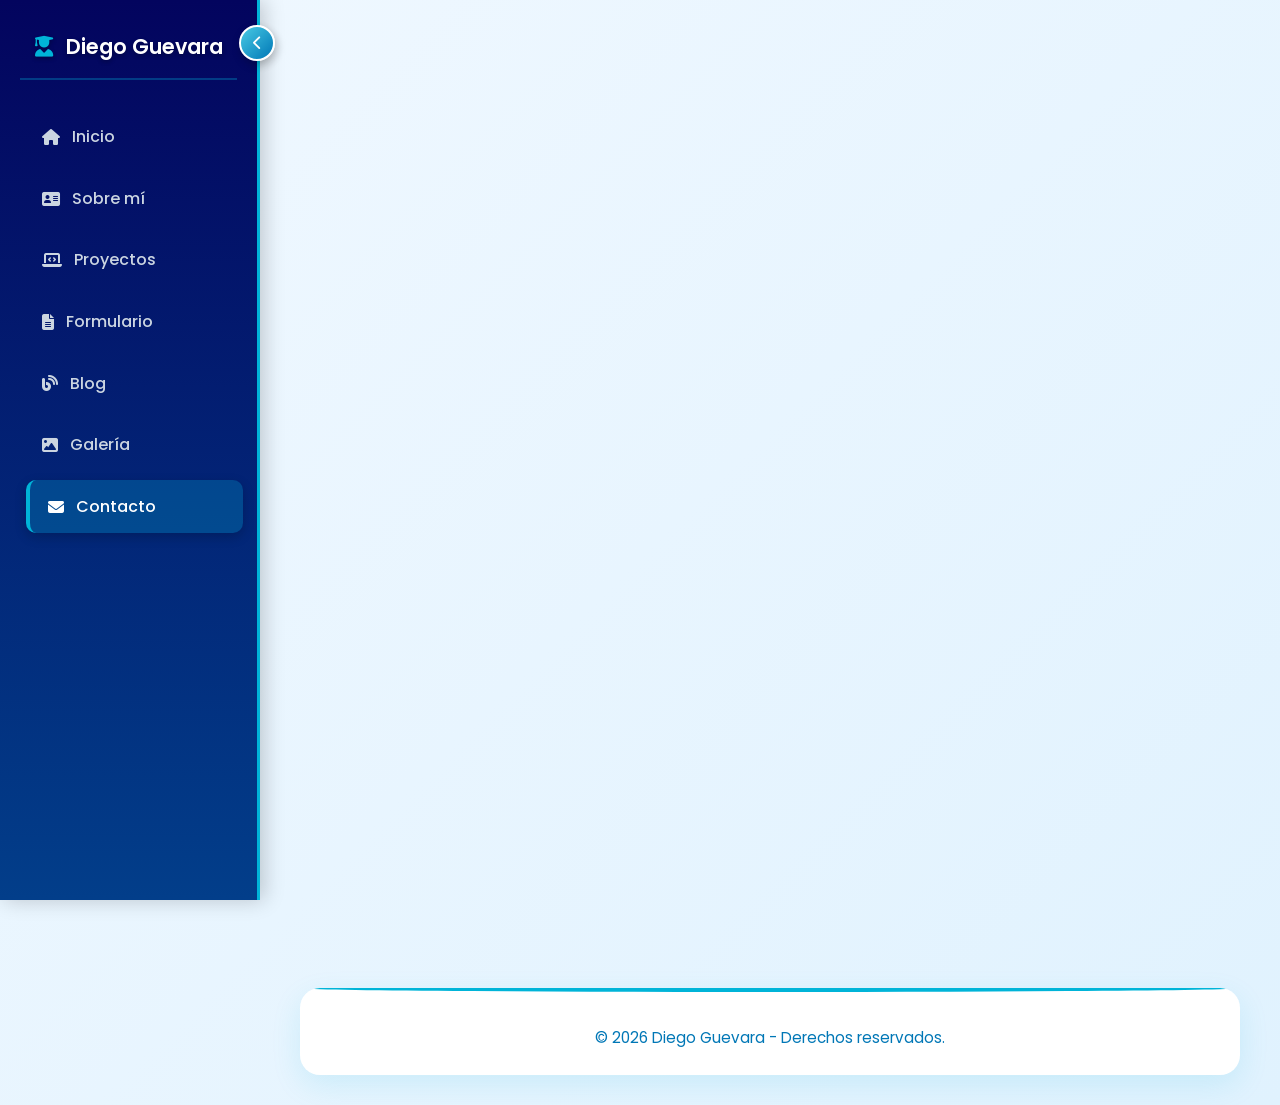
<file: Pagina_personal_portafolio/contacto.html>
<!DOCTYPE html>
<html lang="es">
<head>
    <meta charset="UTF-8">
    <meta name="viewport" content="width=device-width, initial-scale=1.0">
    <meta name="description" content="Página de contacto profesional de Anghelo Rico.">
    <title>Contacto | Diego Guevara</title>
    
    <link rel="icon" type="image/x-icon" href="img/logo.ico">
    <link rel="stylesheet" href="css/styles.css">
    
    <link rel="stylesheet" href="https://cdnjs.cloudflare.com/ajax/libs/font-awesome/6.4.0/css/all.min.css">
    <link rel="preconnect" href="https://fonts.googleapis.com">
    <link rel="preconnect" href="https://fonts.gstatic.com" crossorigin>
    <link href="https://fonts.googleapis.com/css2?family=Poppins:wght@300;400;500;600;700&display=swap" rel="stylesheet">
</head>
<body>
    <aside id="sidebar">
        <!-- BOTÓN PEGADO AL BORDE DEL MENÚ -->
        <button id="toggleSidebar" class="btn-toggle-sidebar" title="Ocultar/Mostrar menú">
            <i class="fa-solid fa-chevron-left" id="toggleIcon"></i>
        </button>

        <h2><i class="fa-solid fa-user-graduate"></i> Diego Guevara</h2>
        <nav>
            <a href="index.html"><i class="fa-solid fa-house"></i> Inicio</a>
            <a href="sobre.html"><i class="fa-solid fa-address-card"></i> Sobre mí</a>
            <a href="proyectos.html"><i class="fa-solid fa-laptop-code"></i> Proyectos</a>
            <a href="formulario.html"><i class="fa-solid fa-file-lines"></i> Formulario</a>
            <a href="blog.html"><i class="fa-solid fa-blog"></i> Blog</a>
            <a href="galeria.html"><i class="fa-solid fa-image"></i> Galería</a>
            <a href="contacto.html" class="active"><i class="fa-solid fa-envelope"></i> Contacto</a>
        </nav>
    </aside>

    <div class="content" id="mainContent">
        <header class="scroll-animate">
            <h1><i class="fa-solid fa-paper-plane"></i> Contacto</h1>
            <p>¿Tienes alguna duda o deseas colaborar en algún proyecto? Contactame</p>
        </header>

        <main class="scroll-animate">
            <p class="intro-text">
                ¿Tienes dudas o deseas colaborar en algún proyecto? Puedes escribirme mediante las siguientes vías:
            </p>

            <div class="contact-container">
                <div class="contact-card email-card">
                    <h3><i class="fa-solid fa-envelope"></i> Correo Institucional:</h3>
                    <p>
                        <a href="mailto:DiegoGZA@gmail.com">
                            <i class="fa-solid fa-at"></i> DiegoGZA@gmail.com
                        </a>
                    </p>
                </div>

                <div class="contact-card whatsapp-card">
                    <h3><i class="fa-brands fa-whatsapp"></i> WhatsApp:</h3>
                    <p>
                        <a href="https://wa.me/904967524" target="_blank">
                            <i class="fa-brands fa-whatsapp whatsapp-icon"></i> Contactame por mi WhatsApp
                        </a>
                    </p>
                </div>
            </div>

            <div class="schedule-section">
                <h3 class="section-title">
                    <i class="fa-solid fa-clock"></i> Mi Horario de Estudio
                </h3>
                <table class="schedule-table">
                    <thead>
                        <tr>
                            <th>Días</th>
                            <th>Horario</th>
                        </tr>
                    </thead>
                    <tbody>
                        <tr>
                            <td>Lunes a Viernes</td>
                            <td>07:45 hrs - 12:35 hrs</td>
                        </tr>
                    </tbody>
                </table>
            </div>
        </main>

        <footer>
            <p>&copy; 2026 Diego Guevara - Derechos reservados.</p>
        </footer>
    </div>

    <script>
        const observerOptions = { root: null, rootMargin: '0px', threshold: 0.15 };
        const observer = new IntersectionObserver((entries) => {
            entries.forEach(entry => {
                if (entry.isIntersecting) { entry.target.classList.add('visible'); }
                else { entry.target.classList.remove('visible'); }
            });
        }, observerOptions);
        document.querySelectorAll('.scroll-animate').forEach(el => { observer.observe(el); });

        // Lógica para Ocultar / Mostrar la Barra Lateral
        const toggleBtn = document.getElementById('toggleSidebar');
        const sidebar = document.getElementById('sidebar');
        const content = document.getElementById('mainContent');
        const toggleIcon = document.getElementById('toggleIcon');

        toggleBtn.addEventListener('click', () => {
            sidebar.classList.toggle('collapsed');
            content.classList.toggle('expanded');
            
            // Cambia el icono de la flecha dependiendo de si está oculto o desplegado
            if (sidebar.classList.contains('collapsed')) {
                toggleIcon.className = 'fa-solid fa-chevron-right';
            } else {
                toggleIcon.className = 'fa-solid fa-chevron-left';
            }
        });
    </script>
</body>
</html>
</file>
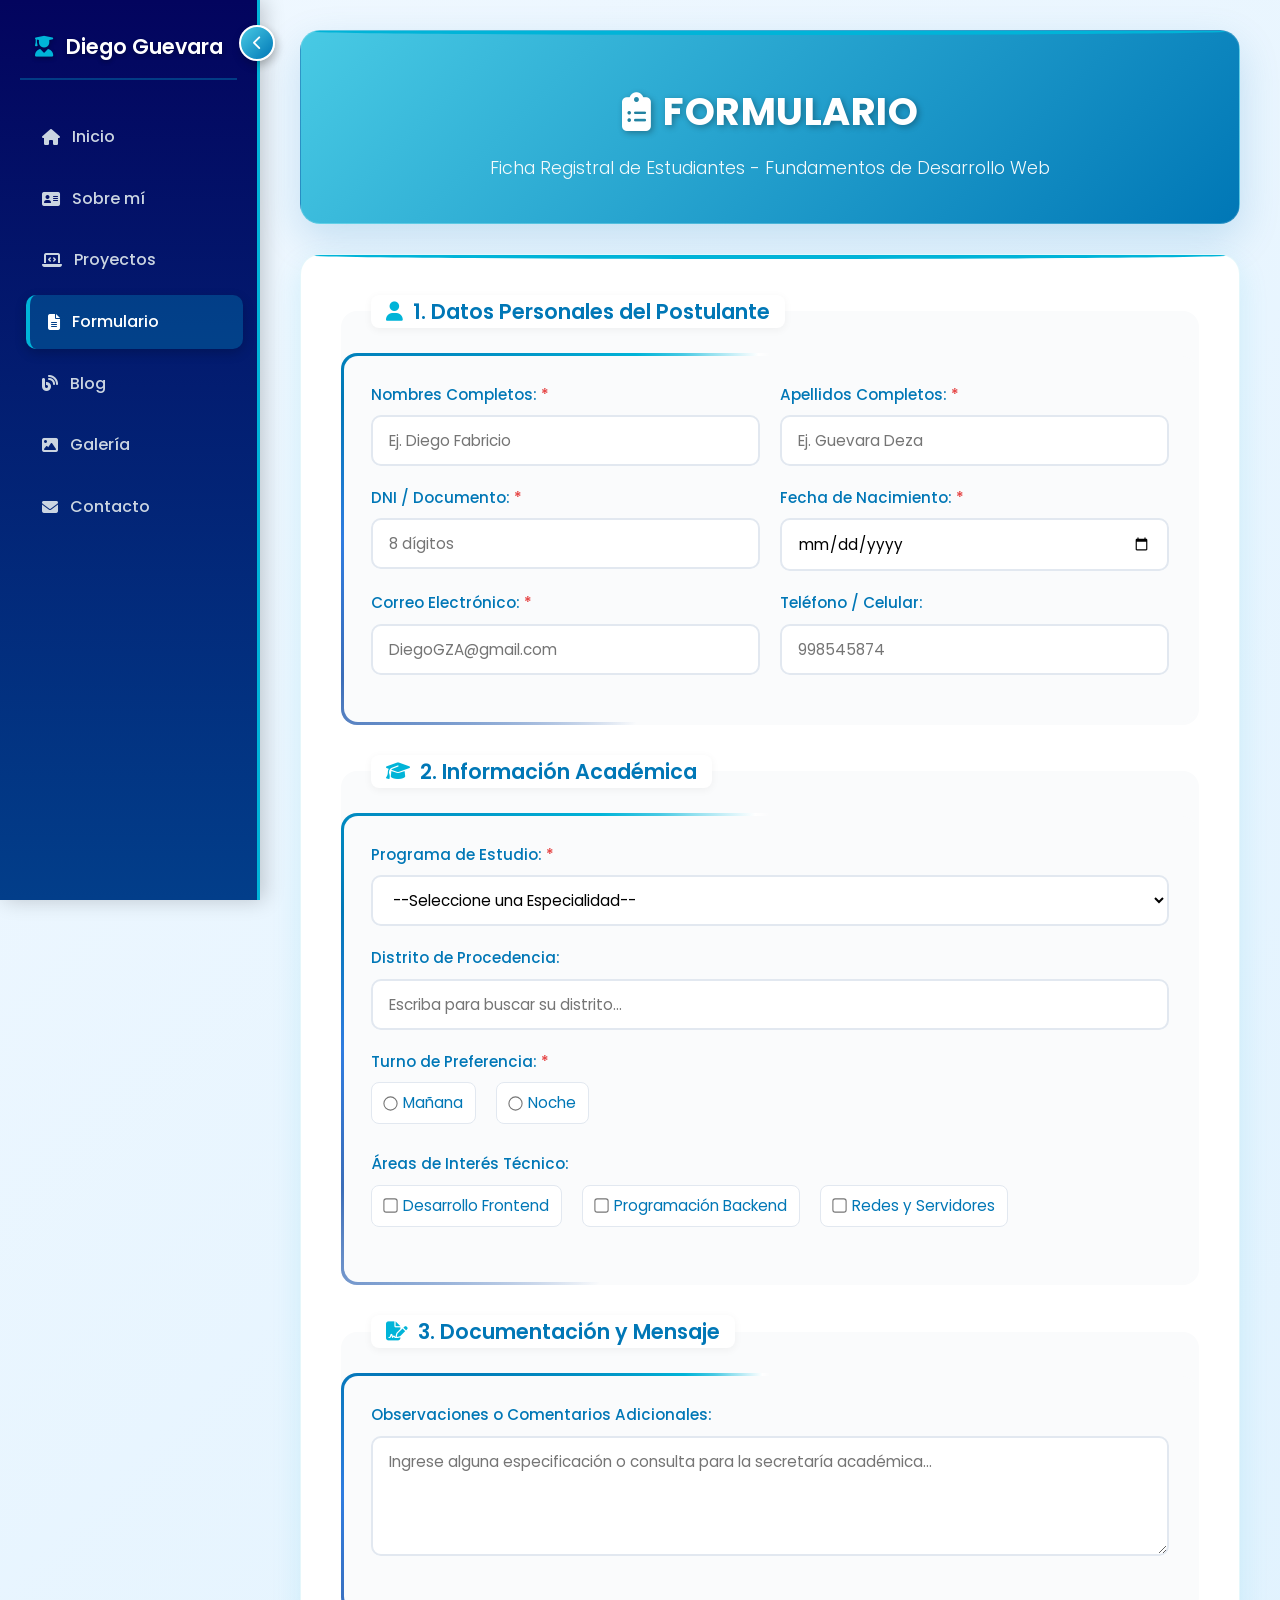
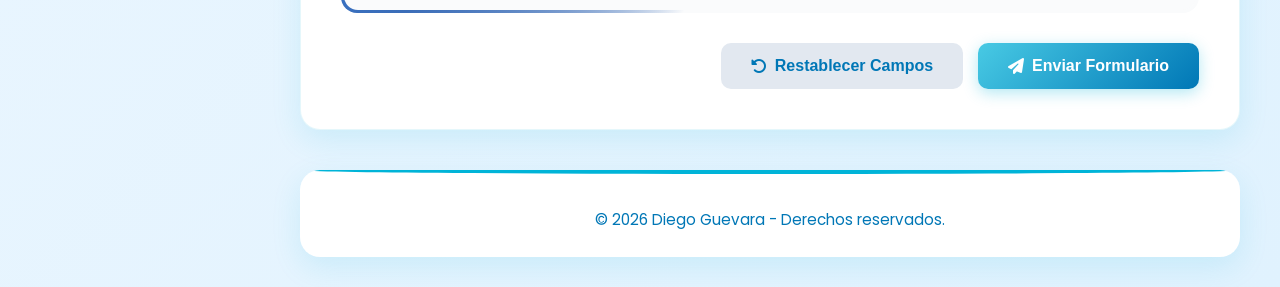
<file: Pagina_personal_portafolio/formulario.html>
<!DOCTYPE html>
<html lang="es">
<head>
    <meta charset="UTF-8">
    <meta name="viewport" content="width=device-width, initial-scale=1.0">
    <title>Formulario | Diego Guevara - Portafolio Estudiantil</title>
    <link rel="icon" type="image/x-icon" href="img/logo.ico">
    <link rel="stylesheet" href="css/styles.css">
    <link rel="stylesheet" href="https://cdnjs.cloudflare.com/ajax/libs/font-awesome/6.4.0/css/all.min.css">
    <link rel="preconnect" href="https://fonts.googleapis.com">
    <link rel="preconnect" href="https://fonts.gstatic.com" crossorigin>
    <link href="https://fonts.googleapis.com/css2?family=Poppins:wght@300;400;500;600;700&display=swap" rel="stylesheet">
</head>
<body>
    <aside id="sidebar">
        <!-- BOTÓN PEGADO AL BORDE DEL MENÚ -->
        <button id="toggleSidebar" class="btn-toggle-sidebar" title="Ocultar/Mostrar menú">
            <i class="fa-solid fa-chevron-left" id="toggleIcon"></i>
        </button>

        <h2><i class="fa-solid fa-user-graduate"></i> Diego Guevara</h2>
        <nav>
            <a href="index.html"><i class="fa-solid fa-house"></i> Inicio</a>
            <a href="sobre.html"><i class="fa-solid fa-address-card"></i> Sobre mí</a>
            <a href="proyectos.html"><i class="fa-solid fa-laptop-code"></i> Proyectos</a>
            <a href="formulario.html" class="active"><i class="fa-solid fa-file-lines"></i> Formulario</a>
            <a href="blog.html"><i class="fa-solid fa-blog"></i> Blog</a>
            <a href="galeria.html"><i class="fa-solid fa-image"></i> Galería</a>
            <a href="contacto.html"><i class="fa-solid fa-envelope"></i> Contacto</a>
        </nav>
    </aside>

    <!-- AQUÍ SE AGREGA id="mainContent" PARA QUE FUNCIONE EL DESPLIEGUE CON JS -->
    <div class="content" id="mainContent">
        <header class="scroll-animate">
            <h1><i class="fa-solid fa-clipboard-list"></i> FORMULARIO</h1>
            <p>Ficha Registral de Estudiantes - Fundamentos de Desarrollo Web</p>
        </header>

        <main class="scroll-animate">
            <form action="https://api.web3forms.com/submit" method="POST" enctype="multipart/form-data" autocomplete="on">
                <input type="hidden" name="access_key" value="889a12b8-3303-44fc-847b-a5efa166cd08">
                <input type="hidden" name="subject" value="Nueva Ficha Registral de Estudiante - IESP Republica Federal de Alemania">
                
                <fieldset class="anim-zoom-float led-border" id="section1">
                    <legend><i class="fa-solid fa-user"></i> 1. Datos Personales del Postulante</legend>
                    <div class="form-group-inline">
                        <div class="form-group">
                            <label for="nombres" class="required">Nombres Completos:</label>
                            <input type="text" id="nombres" name="nombres" placeholder="Ej. Diego Fabricio" required>
                        </div>
                        <div class="form-group">
                            <label for="apellidos" class="required">Apellidos Completos:</label>
                            <input type="text" id="apellidos" name="apellidos" placeholder="Ej. Guevara Deza" required>
                        </div>
                    </div>
                    <div class="form-group-inline">
                        <div class="form-group">
                            <label for="dni" class="required">DNI / Documento:</label>
                            <input type="text" id="dni" name="dni" placeholder="8 dígitos" pattern="[0-9]{8}" maxlength="8" required title="Ingrese exactamente 8 números enteros.">
                        </div>
                        <div class="form-group">
                            <label for="fecha_nac" class="required">Fecha de Nacimiento:</label>
                            <input type="date" id="fecha_nac" name="fecha_nac" min="1950-01-01" max="2010-12-31" required>
                        </div>
                    </div>
                    <div class="form-group-inline">
                        <div class="form-group">
                            <label for="correo" class="required">Correo Electrónico:</label>
                            <input type="email" id="correo" name="email" placeholder="DiegoGZA@gmail.com" required>
                        </div>
                        <div class="form-group">
                            <label for="telefono">Teléfono / Celular:</label>
                            <input type="tel" id="telefono" name="telefono" placeholder="998545874" pattern="[0-9]{9}" maxlength="9">
                        </div>
                    </div>
                </fieldset>

                <fieldset class="anim-zoom-float led-border" id="section2">
                    <legend><i class="fa-solid fa-graduation-cap"></i> 2. Información Académica</legend>
                    <div class="form-group">
                        <label for="programa" class="required">Programa de Estudio:</label>
                        <select id="programa" name="programa" required>
                            <option value="" disabled selected>--Seleccione una Especialidad--</option>
                            <optgroup label="Tecnología de la Información">
                                <option value="ATI">Arquitectura de Plataformas y Servicios de TI</option>
                                <option value="DS">Computación e Informática</option>
                            </optgroup>
                            <optgroup label="Otras Carreras Técnicas">
                                <option value="ADM">Administración de Empresas</option>
                                <option value="CONT">Contabilidad</option>
                                <option value="ETE">Enfermería Técnica</option>
                                <option value="ELI">Electricidad Industrial</option>
                                <option value="ELO">Electrónica Industrial</option>
                                <option value="MEC">Mecánica Automotriz</option>
                                <option value="MEP">Mecánica de Producción</option>
                            </optgroup>
                        </select>
                    </div>
                    <div class="form-group">
                        <label for="distrito">Distrito de Procedencia:</label>
                        <input type="text" id="distrito" name="distrito" list="distritos-chiclayo" placeholder="Escriba para buscar su distrito...">
                        <datalist id="distritos-chiclayo">
                            <option value="Chiclayo">
                            <option value="José Leonardo Ortiz">
                            <option value="La Victoria">
                            <option value="Pimentel">
                            <option value="Monsefú">
                            <option value="Mochumí">
                            <option value="Lambayeque">
                        </datalist>
                    </div>
                    <div class="form-group">
                        <label class="required">Turno de Preferencia:</label>
                        <div class="radio-group">
                            <label><input type="radio" name="turno" value="Mañana" required> Mañana</label>
                            <label><input type="radio" name="turno" value="Noche" required> Noche</label>
                        </div>
                    </div>
                    <div class="form-group">
                        <label>Áreas de Interés Técnico:</label>
                        <div class="checkbox_group">
                            <label><input type="checkbox" name="interes[]" value="Desarrollo Frontend"> Desarrollo Frontend</label>
                            <label><input type="checkbox" name="interes[]" value="Programación Backend"> Programación Backend</label>
                            <label><input type="checkbox" name="interes[]" value="Redes y Servidores"> Redes y Servidores</label>
                        </div>
                    </div>
                </fieldset>

                <fieldset class="anim-zoom-float led-border" id="section3">
                    <legend><i class="fa-solid fa-file-signature"></i> 3. Documentación y Mensaje</legend>
                    <div class="form-group">
                        <label for="observaciones">Observaciones o Comentarios Adicionales:</label>
                        <textarea id="observaciones" name="mensaje" rows="4" placeholder="Ingrese alguna especificación o consulta para la secretaría académica..."></textarea>
                    </div>
                </fieldset>

                <div class="button-group">
                    <button type="reset" class="btn btn-reset">
                        <i class="fa-solid fa-rotate-left"></i> Restablecer Campos
                    </button>
                    <button type="submit" class="btn btn-submit">
                        <i class="fa-solid fa-paper-plane"></i> Enviar Formulario
                    </button>
                </div>
            </form>
        </main>

        <footer>
            <p>&copy; 2026 Diego Guevara - Derechos reservados.</p>
        </footer>
    </div>

    <script>
        const observerOptions = { root: null, rootMargin: '0px', threshold: 0.15 };
        const observer = new IntersectionObserver((entries) => {
            entries.forEach(entry => {
                if (entry.isIntersecting) { entry.target.classList.add('visible'); }
                else { entry.target.classList.remove('visible'); }
            });
        }, observerOptions);
        document.querySelectorAll('.scroll-animate').forEach(el => { observer.observe(el); });

        // Lógica para Ocultar / Mostrar la Barra Lateral
        const toggleBtn = document.getElementById('toggleSidebar');
        const sidebar = document.getElementById('sidebar');
        const content = document.getElementById('mainContent');
        const toggleIcon = document.getElementById('toggleIcon');

        toggleBtn.addEventListener('click', () => {
            sidebar.classList.toggle('collapsed');
            content.classList.toggle('expanded');
            
            // Cambia el icono de la flecha dependiendo de si está oculto o desplegado
            if (sidebar.classList.contains('collapsed')) {
                toggleIcon.className = 'fa-solid fa-chevron-right';
            } else {
                toggleIcon.className = 'fa-solid fa-chevron-left';
            }
        });
    </script>
</body>
</html>
</file>
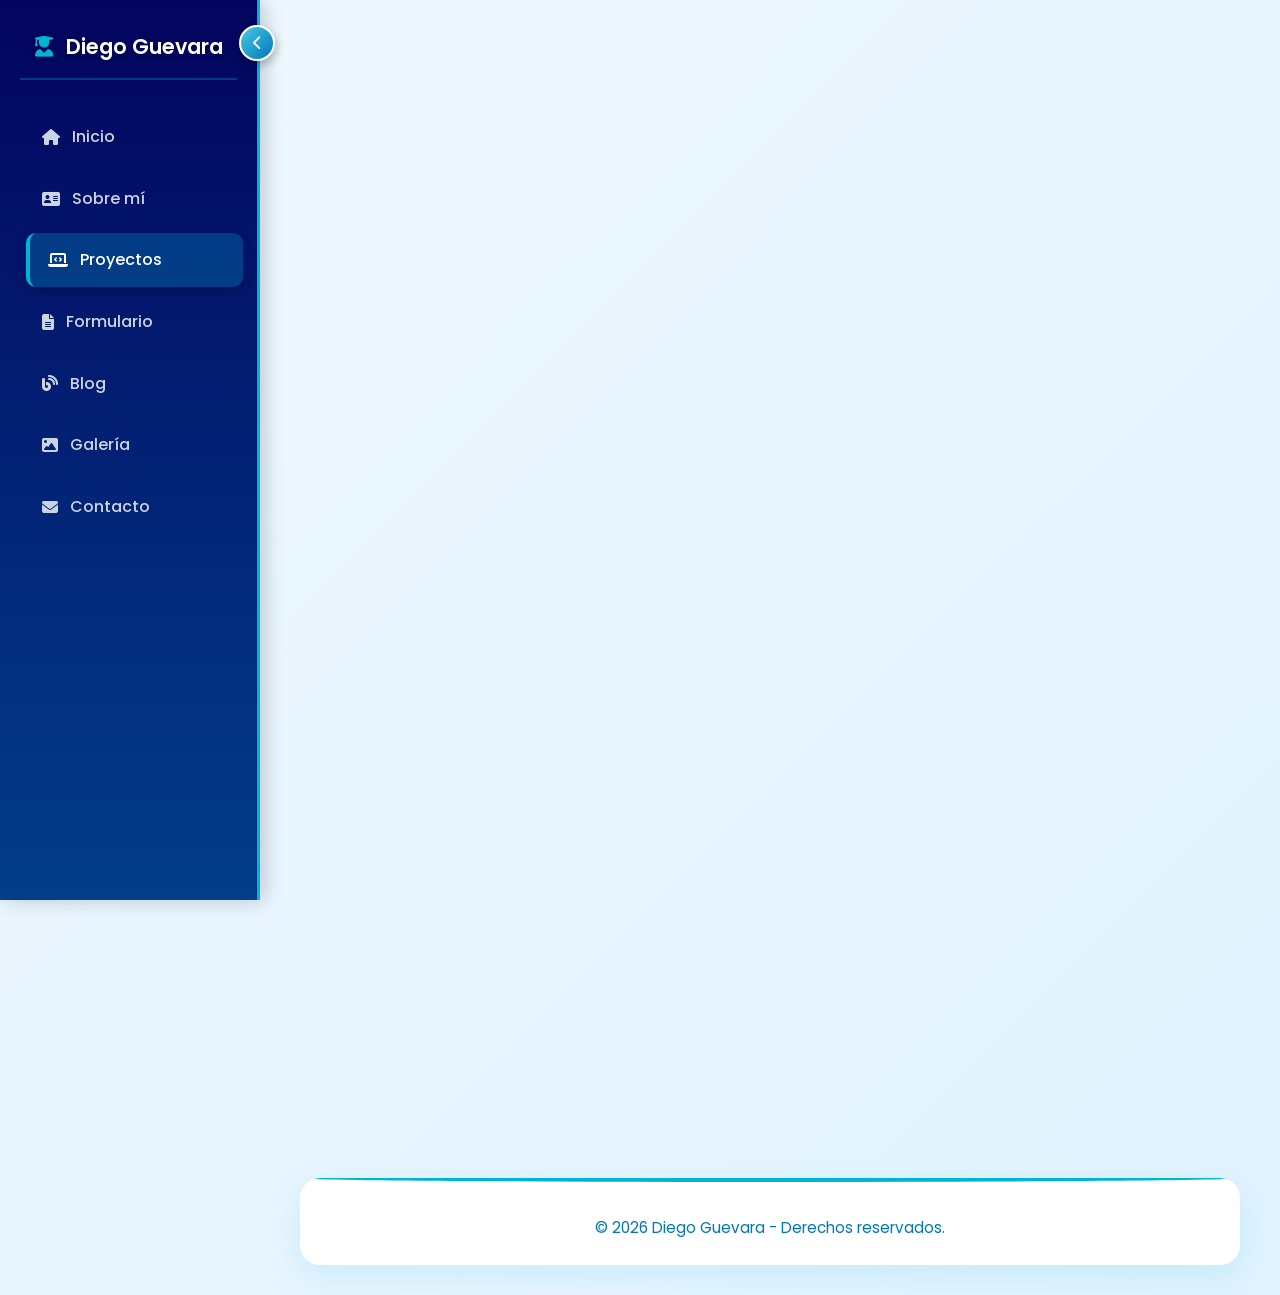
<file: Pagina_personal_portafolio/proyectos.html>
<!DOCTYPE html>
<html lang="es">
<head>
    <meta charset="UTF-8">
    <meta name="viewport" content="width=device-width, initial-scale=1.0">
    <meta name="description" content="Proyectos desarrollados por Anghelo Rico.">
    <title>Proyectos | Diego Guevara</title>
    
        <link rel="icon" type="image/x-icon" href="img/logo.ico">
    <link rel="stylesheet" href="css/styles.css">
    
    <link rel="stylesheet" href="https://cdnjs.cloudflare.com/ajax/libs/font-awesome/6.4.0/css/all.min.css">
    <link rel="preconnect" href="https://fonts.googleapis.com">
    <link rel="preconnect" href="https://fonts.gstatic.com" crossorigin>
    <link href="https://fonts.googleapis.com/css2?family=Poppins:wght@300;400;500;600;700&display=swap" rel="stylesheet">
</head>
<body>
    <aside id="sidebar">
        <!-- BOTÓN PEGADO AL BORDE DEL MENÚ -->
        <button id="toggleSidebar" class="btn-toggle-sidebar" title="Ocultar/Mostrar menú">
            <i class="fa-solid fa-chevron-left" id="toggleIcon"></i>
        </button>

        <h2><i class="fa-solid fa-user-graduate"></i> Diego Guevara</h2>
        <nav>
            <a href="index.html"><i class="fa-solid fa-house"></i> Inicio</a>
            <a href="sobre.html"><i class="fa-solid fa-address-card"></i> Sobre mí</a>
            <a href="proyectos.html" class="active"><i class="fa-solid fa-laptop-code"></i> Proyectos</a>
            <a href="formulario.html"><i class="fa-solid fa-file-lines"></i> Formulario</a>
            <a href="blog.html"><i class="fa-solid fa-blog"></i> Blog</a>
            <a href="galeria.html"><i class="fa-solid fa-image"></i> Galería</a>
            <a href="contacto.html"><i class="fa-solid fa-envelope"></i> Contacto</a>
        </nav>
    </aside>

    <div class="content" id="mainContent">
        <header class="scroll-animate">
            <h1><i class="fa-solid fa-laptop-code"></i> Mis Proyectos</h1>
            <p>Una muestra de mis trabajos, prácticas y desarrollos tecnológicos.</p>
        </header>

        <main class="scroll-animate">
            <h2 class="section-title"><i class="fa-solid fa-folder-open"></i> Proyectos Realizados</h2>

            <div class="projects-grid">
                <div class="project-card">
                    <div class="project-icon">
                        <i class="fa-solid fa-store"></i>
                    </div>
                    <h3>Web para Negocios</h3>
                    <p>Desarrollo de páginas web corporativas para negocios, mostrando información detallada de sus productos, servicios y formularios de contacto optimizados.</p>
                    <div class="tech-tags">
                        <span class="tech-tag">HTML5</span>
                        <span class="tech-tag">CSS3</span>
                        <span class="tech-tag">Diseño Responsivo</span>
                    </div>
                </div>

                <div class="project-card">
                    <div class="project-icon">
                        <i class="fa-solid fa-book-open"></i>
                    </div>
                    <h3>Guía de Desarrollo Web</h3>
                    <p>Creación de una página web educativa con información detallada y tutoriales sobre la creación de sitios web, facilitando el aprendizaje de nuevos desarrolladores.</p>
                    <div class="tech-tags">
                        <span class="tech-tag">JavaScript</span>
                        <span class="tech-tag">UI/UX</span>
                        <span class="tech-tag">Documentación</span>
                    </div>
                </div>

                <div class="project-card">
                    <div class="project-icon">
                        <i class="fa-solid fa-database"></i>
                    </div>
                    <h3>Sistema de Gestión</h3>
                    <p>Prototipo de aplicación web para la administración de bases de datos y registros, aplicando lógica de programación y estructuras de almacenamiento.</p>
                    <div class="tech-tags">
                        <span class="tech-tag">SQL</span>
                        <span class="tech-tag">Backend</span>
                        <span class="tech-tag">Lógica</span>
                    </div>
                </div>
            </div>
        </main>

        <footer>
            <p>&copy; 2026 Diego Guevara - Derechos reservados.</p>
        </footer>
    </div>

    <script>
        const observerOptions = { root: null, rootMargin: '0px', threshold: 0.15 };
        const observer = new IntersectionObserver((entries) => {
            entries.forEach(entry => {
                if (entry.isIntersecting) { entry.target.classList.add('visible'); }
                else { entry.target.classList.remove('visible'); }
            });
        }, observerOptions);
        document.querySelectorAll('.scroll-animate').forEach(el => { observer.observe(el); });

        // Lógica para Ocultar / Mostrar la Barra Lateral
        const toggleBtn = document.getElementById('toggleSidebar');
        const sidebar = document.getElementById('sidebar');
        const content = document.getElementById('mainContent');
        const toggleIcon = document.getElementById('toggleIcon');

        toggleBtn.addEventListener('click', () => {
            sidebar.classList.toggle('collapsed');
            content.classList.toggle('expanded');
            
            // Cambia el icono de la flecha dependiendo de si está oculto o desplegado
            if (sidebar.classList.contains('collapsed')) {
                toggleIcon.className = 'fa-solid fa-chevron-right';
            } else {
                toggleIcon.className = 'fa-solid fa-chevron-left';
            }
        });
    </script>
</body>
</html>
</file>
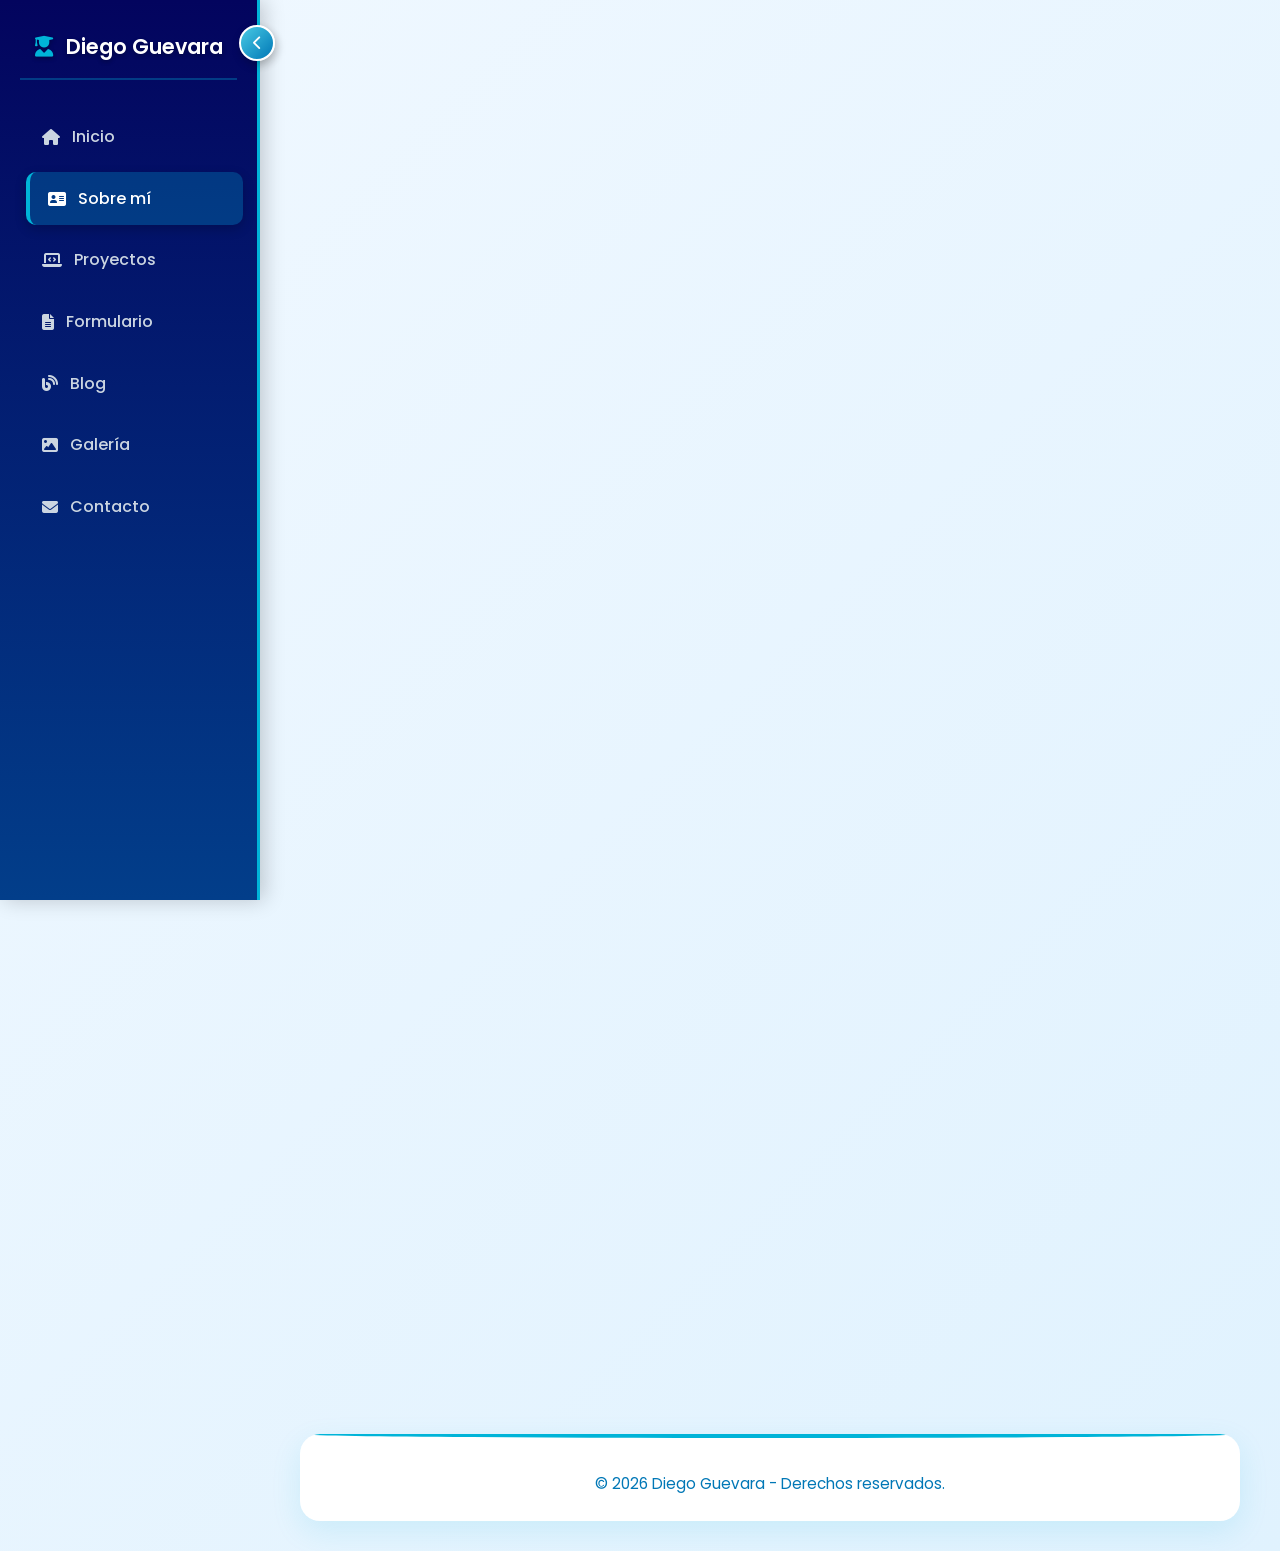
<file: Pagina_personal_portafolio/sobre.html>
<!DOCTYPE html>
<html lang="es">
<head>
    <meta charset="UTF-8">
    <meta name="viewport" content="width=device-width, initial-scale=1.0">
    <meta name="description" content="Perfil profesional y académico de Anghelo Rico.">
    <title>Sobre mí | Diego Guevara</title>
    
    <!-- Favicon y CSS externo -->
    <link rel="icon" type="image/x-icon" href="img/logo.ico">
    <link rel="stylesheet" href="css/styles.css">
    
    <link rel="stylesheet" href="https://cdnjs.cloudflare.com/ajax/libs/font-awesome/6.4.0/css/all.min.css">
    <link rel="preconnect" href="https://fonts.googleapis.com">
    <link rel="preconnect" href="https://fonts.gstatic.com" crossorigin>
    <link href="https://fonts.googleapis.com/css2?family=Poppins:wght@300;400;500;600;700&display=swap" rel="stylesheet">
</head>
<body>
    <aside id="sidebar">
        <!-- BOTÓN PEGADO AL BORDE DEL MENÚ -->
        <button id="toggleSidebar" class="btn-toggle-sidebar" title="Ocultar/Mostrar menú">
            <i class="fa-solid fa-chevron-left" id="toggleIcon"></i>
        </button>

        <h2><i class="fa-solid fa-user-graduate"></i> Diego Guevara</h2>
        <nav>
            <a href="index.html"><i class="fa-solid fa-house"></i> Inicio</a>
            <a href="sobre.html" class="active"><i class="fa-solid fa-address-card"></i> Sobre mí</a>
            <a href="proyectos.html"><i class="fa-solid fa-laptop-code"></i> Proyectos</a>
            <a href="formulario.html"><i class="fa-solid fa-file-lines"></i> Formulario</a>
            <a href="blog.html"><i class="fa-solid fa-blog"></i> Blog</a>
            <a href="galeria.html"><i class="fa-solid fa-image"></i> Galería</a>
            <a href="contacto.html"><i class="fa-solid fa-envelope"></i> Contacto</a>
        </nav>
    </aside>
    
    <div class="content" id="mainContent">
        <header class="scroll-animate">
            <h1><i class="fa-solid fa-user-gear"></i> Sobre mí</h1>
            <p>Conoce mi trayectoria, mis habilidades y pasión por la tecnología</p>
        </header>
        
        <main class="scroll-animate">
            <h2 class="section-title"><i class="fa-solid fa-user-pen"></i> Resumen estudiantil</h2>
            <div class="summary-text">
                Soy estudiante del <strong>Rep. Federal de Alemania</strong> y me interesa todo sobre la tecnología, la programación y el desarrollo de páginas web, actualmente estoy aprendiendo y mejorando mis conocimientos en diferentes herramientas y lenguajes de programación. Me gusta realizar proyectos que me permitan poner en práctica lo aprendido y seguir desarrollándome en el área de tecnología.
            </div>

            <h2 class="section-title"><i class="fa-solid fa-bullseye"></i> Áreas de Interés y Especialidad</h2>
            <div class="skills-grid">
                <div class="skill-card">
                    <i class="fa-solid fa-code"></i>
                    <h3>Programación</h3>
                    <p>Desarrollo de programas y lógica de software.</p>
                </div>
                <div class="skill-card">
                    <i class="fa-brands fa-html5"></i>
                    <h3>Desarrollo Web</h3>
                    <p>Creación de páginas web utilizando HTML, CSS y JS.</p>
                </div>
                <div class="skill-card">
                    <i class="fa-solid fa-database"></i>
                    <h3>Bases de Datos</h3>
                    <p>Diseño, creación y administración de bases de datos.</p>
                </div>
                <div class="skill-card">
                    <i class="fa-solid fa-network-wired"></i>
                    <h3>Redes</h3>
                    <p>Configuración y aprendizaje de redes con Packet Tracer.</p>
                </div>
            </div>

            <h2 class="section-title"><i class="fa-solid fa-graduation-cap"></i> Trayectoria Académica</h2>
            <div class="table-responsive">
                <table>
                    <thead>
                        <tr>
                            <th>Etapa / Rol</th>
                            <th>Institución</th>
                            <th>Área / Especialidad</th>
                        </tr>
                    </thead>
                    <tbody>
                        <tr>
                            <td><i class="fa-solid fa-user-graduate" style="color: var(--accent); margin-right: 8px;"></i> Estudiante</td>
                            <td>Instituto de Educación Superior</td>
                            <td>Desarrollo de Sistemas</td>
                        </tr>
                        <tr>
                            <td><i class="fa-solid fa-laptop-code" style="color: var(--accent); margin-right: 8px;"></i> Estudiante</td>
                            <td>Formación Académica</td>
                            <td>Programación y Desarrollo Web</td>
                        </tr>
                    </tbody>
                </table>
            </div>
        </main>
        
        <footer>
            <p>&copy; 2026 Diego Guevara - Derechos reservados.</p>
        </footer>
    </div>
    
    <script>
        const observerOptions = { root: null, rootMargin: '0px', threshold: 0.15 };
        const observer = new IntersectionObserver((entries) => {
            entries.forEach(entry => {
                if (entry.isIntersecting) { entry.target.classList.add('visible'); }
                else { entry.target.classList.remove('visible'); }
            });
        }, observerOptions);
        document.querySelectorAll('.scroll-animate').forEach(el => { observer.observe(el); });

                // Lógica para Ocultar / Mostrar la Barra Lateral
        const toggleBtn = document.getElementById('toggleSidebar');
        const sidebar = document.getElementById('sidebar');
        const content = document.getElementById('mainContent');
        const toggleIcon = document.getElementById('toggleIcon');

        toggleBtn.addEventListener('click', () => {
            sidebar.classList.toggle('collapsed');
            content.classList.toggle('expanded');
            
            // Cambia el icono de la flecha dependiendo de si está oculto o desplegado
            if (sidebar.classList.contains('collapsed')) {
                toggleIcon.className = 'fa-solid fa-chevron-right';
            } else {
                toggleIcon.className = 'fa-solid fa-chevron-left';
            }
        });
    </script>
</body>
</html>
</file>
<file: Pagina_personal_portafolio/css/styles.css>
/*--------------------VARIABLES Y RESET GLOBAL--------------------------*/
:root {
    --primary: #0077b6;
    --secondary: #0096c7;
    --accent: #00b4d8;
    --sidebar-bg: #03045e;
    --bg-body: #f0f8ff;
    --text-main: #2b2b2b;
    --ocean-cyan: #00b4d8;
    --gradient-header: linear-gradient(135deg, #48cae4 0%, #0077b6 100%);
    --shadow-soft: 0 10px 30px rgba(0, 180, 216, 0.12);
    --shadow-medium: 0 15px 40px rgba(0, 119, 182, 0.18);
    --line-blue: #00b4d8;
}

* { box-sizing: border-box; margin: 0; padding: 0; }

html {
    scroll-behavior: smooth;
    overflow-y: scroll;
}

body {
    font-family: 'Poppins', 'Segoe UI', sans-serif;
    color: var(--text-main);
    line-height: 1.6;
    background: linear-gradient(135deg, #f0f8ff 0%, #e0f2fe 100%);
    display: flex;
    min-height: 100vh;
    overflow-x: hidden;
    width: 100%;
}

/*----------------------BOTÓN TOGGLE SIDEBAR------------------------*/

aside {
    width: 260px;
    min-width: 260px;
    background: linear-gradient(180deg, var(--sidebar-bg) 0%, #023e8a 100%);
    color: #e2ebf0;
    height: 100vh;
    padding: 30px 20px;
    box-shadow: 4px 0 20px rgba(0,0,0,0.2);
    position: fixed;
    top: 0;
    left: 0;
    z-index: 1000;
    display: flex;
    flex-direction: column;
    border-right: 3px solid var(--accent);
    transition: transform 0.4s cubic-bezier(0.25, 0.8, 0.25, 1);
    overflow: visible !important; /* Permite que el botón sobresalga aun oculto */
}

/* Al colapsar, la barra se mueve a la izquierda pero el botón queda visible en pantalla */
aside.collapsed {
    transform: translateX(-260px);
}

.btn-toggle-sidebar {
    position: absolute;
    top: 25px;
    right: -18px; /* Sobresale hacia afuera de la barra */
    z-index: 1100;
    background: var(--gradient-header);
    color: #ffffff;
    border: 2px solid #ffffff;
    width: 36px;
    height: 36px;
    border-radius: 50%;
    cursor: pointer;
    box-shadow: 2px 4px 10px rgba(0, 0, 0, 0.25);
    display: flex;
    align-items: center;
    justify-content: center;
    font-size: 0.9rem;
    transition: all 0.3s ease;
}

.btn-toggle-sidebar:hover {
    transform: scale(1.15);
    background: var(--accent);
    box-shadow: 0 0 12px rgba(0, 180, 216, 0.8);
}

.btn-toggle-sidebar:hover {
    transform: scale(1.1);
    box-shadow: 0 6px 20px rgba(0, 180, 216, 0.6);
}

.btn-toggle-sidebar.collapsed {
    left: 20px;
}

/*--------------------LAYOUT GLOBAL (Aside, Content, Header, Main, Footer)-------------------------*/
aside {
    width: 260px;
    min-width: 260px;
    background: linear-gradient(180deg, var(--sidebar-bg) 0%, #023e8a 100%);
    color: #e2ebf0;
    height: 100vh;
    padding: 30px 20px;
    box-shadow: 4px 0 20px rgba(0,0,0,0.2);
    position: fixed;
    top: 0;
    left: 0;
    z-index: 1000;
    display: flex;
    flex-direction: column;
    border-right: 3px solid var(--accent);
    transition: transform 0.4s cubic-bezier(0.25, 0.8, 0.25, 1);
}

aside.collapsed {
    transform: translateX(-100%);
}

aside h2 {
    text-align: center;
    margin-bottom: 30px;
    font-size: 1.3rem;
    color: #ffffff;
    padding-bottom: 15px;
    border-bottom: 2px solid rgba(0, 180, 216, 0.3);
    text-shadow: 0 2px 4px rgba(0,0,0,0.3);
    font-weight: 600;
}
aside h2 i { color: #00b4d8; margin-right: 8px; }

aside nav { display: flex; flex-direction: column; gap: 8px; flex: 1; }

aside nav a {
    display: flex;
    align-items: center;
    gap: 12px;
    color: #cbd5e1;
    text-decoration: none;
    padding: 14px 18px;
    border-radius: 10px;
    border-left: 4px solid transparent;
    font-weight: 500;
    transition: all 0.3s cubic-bezier(0.25, 0.8, 0.25, 1);
    position: relative;
    overflow: hidden;
}

aside nav a::before {
    content: '';
    position: absolute;
    top: 0; left: -100%;
    width: 100%; height: 100%;
    background: linear-gradient(90deg, transparent, rgba(255,255,255,0.1), transparent);
    transition: left 0.5s;
}
aside nav a:hover::before { left: 100%; }

aside nav a:hover, aside nav a.active {
    background-color: rgba(0, 180, 216, 0.25);
    color: #ffffff;
    transform: translateX(6px);
    border-left: 4px solid #00b4d8;
    box-shadow: 0 4px 12px rgba(0, 0, 0, 0.2);
}

.content {
    margin-left: 260px;
    padding: 30px 40px;
    flex: 1;
    min-height: 100vh;
    display: flex;
    flex-direction: column;
    width: calc(100% - 260px);
    transition: all 0.4s cubic-bezier(0.25, 0.8, 0.25, 1);
}

.content.expanded {
    margin-left: 0;
    width: 100%;
}

header {
    background: var(--gradient-header);
    color: white;
    padding: 50px 30px 40px;
    text-align: center;
    border-radius: 20px;
    box-shadow: var(--shadow-medium);
    position: relative;
    overflow: hidden;
    border: 1px solid rgba(255,255,255,0.15);
    opacity: 0;
    transform: scale(0.92);
    transition: opacity 0.8s ease, transform 0.8s cubic-bezier(0.25, 0.8, 0.25, 1);
}
header.visible { opacity: 1; transform: scale(1); }

header::before {
    content: '';
    position: absolute;
    top: 0; left: 0; right: 0;
    height: 4px;
    background: var(--line-blue);
    border-radius: 0 0 50% 50% / 0 0 100% 100%;
    transition: all 0.4s ease;
}
header:hover::before {
    height: 6px;
    background: #00b4d8;
    box-shadow: 0 3px 12px rgba(0, 180, 216, 0.6);
}

header h1 {
    font-size: 2.4rem;
    margin-bottom: 12px;
    text-shadow: 2px 2px 6px rgba(0,0,0,0.3);
    position: relative;
    z-index: 2;
    font-weight: 700;
    letter-spacing: 0.5px;
    display: flex;
    align-items: center;
    justify-content: center;
    gap: 12px;
}

header p {
    font-size: 1.1rem;
    opacity: 0.95;
    position: relative;
    z-index: 2;
    font-weight: 300;
    max-width: 600px;
    margin: 0 auto;
}

main {
    background: #ffffff;
    padding: 40px;
    margin-top: 30px;
    border-radius: 20px;
    box-shadow: var(--shadow-soft);
    border: 1px solid rgba(0, 180, 216, 0.1);
    position: relative;
    opacity: 0;
    transform: scale(0.92);
    transition: opacity 0.8s ease, transform 0.8s cubic-bezier(0.25, 0.8, 0.25, 1);
    overflow: hidden;
}
main.visible { opacity: 1; transform: scale(1); }

main::before {
    content: '';
    position: absolute;
    top: 0; left: 0; right: 0;
    height: 4px;
    background: var(--line-blue);
    border-radius: 0 0 50% 50% / 0 0 100% 100%;
    transition: all 0.4s ease;
}
main:hover::before {
    height: 6px;
    background: #00b4d8;
    box-shadow: 0 3px 12px rgba(0, 180, 216, 0.6);
}

footer {
    text-align: center;
    margin-top: 40px;
    padding: 30px 25px 25px;
    font-size: 0.95rem;
    color: var(--primary);
    background: #ffffff;
    border-radius: 20px;
    box-shadow: var(--shadow-soft);
    font-weight: 400;
    position: relative;
    overflow: hidden;
}
footer::before {
    content: '';
    position: absolute;
    top: 0; left: 0; right: 0;
    height: 4px;
    background: var(--line-blue);
    border-radius: 0 0 50% 50% / 0 0 100% 100%;
    transition: all 0.4s ease;
}
footer:hover::before {
    height: 6px;
    background: #00b4d8;
    box-shadow: 0 3px 12px rgba(0, 180, 216, 0.6);
}
footer p { margin-top: 8px; }
footer i { margin: 0 3px; }

/*------------------------COMPONENTES REUTILIZABLES------------------------------*/
.section-title {
    color: var(--primary);
    font-size: 1.6rem;
    margin-bottom: 25px;
    margin-top: 10px;
    display: flex;
    align-items: center;
    gap: 12px;
    font-weight: 600;
}
.section-title:first-child { margin-top: 10px; }
.section-title i { color: #00b4d8; font-size: 1.4rem; }

/*-----------------------------PÁGINA: INICIO (INDEX)----------------------------*/
.media-container { margin-top: 40px; text-align: center; }
.imagen-wrapper {
    display: inline-block;
    overflow: hidden;
    border-radius: 16px;
    box-shadow: var(--shadow-medium);
    border: 3px solid rgba(255, 255, 255, 0.9);
    transition: all 0.4s cubic-bezier(0.25, 0.8, 0.25, 1);
    max-width: 100%;
}
.imagen-3d {
    max-width: 100%;
    width: 100%;
    max-width: 800px;
    height: auto;
    display: block;
    transition: transform 0.6s cubic-bezier(0.25, 0.8, 0.25, 1);
}
.imagen-wrapper:hover {
    box-shadow: 0 35px 70px rgba(0, 119, 182, 0.25);
    border-color: #00b4d8;
    transform: translateY(-5px);
}
.imagen-wrapper:hover .imagen-3d { transform: scale(1.08); }

.audio-wrapper {
    margin-top: 35px;
    background: linear-gradient(135deg, rgba(0, 180, 216, 0.08), rgba(0, 119, 182, 0.05));
    padding: 25px;
    border-radius: 16px;
    border: 1px solid rgba(0, 180, 216, 0.2);
    max-width: 600px;
    margin-left: auto;
    margin-right: auto;
    box-shadow: 0 5px 15px rgba(0, 119, 182, 0.05);
}
.audio-wrapper p { margin-bottom: 12px; font-size: 0.95rem; color: var(--primary); font-weight: 500; }
audio { width: 100%; height: 45px; border-radius: 25px; outline: none; }

/*--------------------PÁGINA: SOBRE MÍ & PROYECTOS-----------------------*/
.summary-text {
    font-size: 1.05rem;
    color: #4a5568;
    line-height: 1.8;
    margin-bottom: 30px;
    padding-left: 20px;
    border-left: 4px solid var(--accent);
    background: rgba(0, 180, 216, 0.05);
    padding: 20px;
    border-radius: 0 12px 12px 0;
}

.skills-grid {
    display: grid;
    grid-template-columns: repeat(auto-fit, minmax(240px, 1fr));
    gap: 20px;
    margin-bottom: 40px;
}
.skill-card {
    background: #f8fafc;
    border: 1px solid #e2e8f0;
    border-radius: 16px;
    padding: 25px 20px;
    text-align: center;
    transition: all 0.4s cubic-bezier(0.25, 0.8, 0.25, 1);
    position: relative;
    overflow: hidden;
}
.skill-card::before {
    content: '';
    position: absolute;
    top: 0; left: 0; width: 100%; height: 4px;
    background: var(--gradient-header);
    transform: scaleX(0);
    transform-origin: left;
    transition: transform 0.4s ease;
}
.skill-card:hover {
    transform: translateY(-8px) scale(1.02);
    box-shadow: 0 15px 30px rgba(0, 119, 182, 0.15);
    border-color: var(--accent);
}
.skill-card:hover::before { transform: scaleX(1); }
.skill-card i {
    font-size: 2.5rem;
    color: var(--secondary);
    margin-bottom: 15px;
    transition: transform 0.4s ease;
}
.skill-card:hover i { transform: scale(1.2) rotate(5deg); }
.skill-card h3 { font-size: 1.1rem; color: var(--primary); margin-bottom: 10px; font-weight: 600; }
.skill-card p { font-size: 0.9rem; color: #64748b; line-height: 1.5; }

.projects-grid {
    display: grid;
    grid-template-columns: repeat(auto-fit, minmax(300px, 1fr));
    gap: 25px;
    margin-bottom: 30px;
}
.project-card {
    background: #ffffff;
    border: 1px solid #e2e8f0;
    border-radius: 16px;
    padding: 30px 25px;
    transition: all 0.4s cubic-bezier(0.25, 0.8, 0.25, 1);
    position: relative;
    overflow: hidden;
    display: flex;
    flex-direction: column;
}
.project-card::before {
    content: '';
    position: absolute;
    top: 0; left: 0; right: 0;
    height: 4px;
    background: var(--gradient-header);
    transform: scaleY(0);
    transform-origin: top;
    transition: transform 0.5s ease;
}
.project-card:hover {
    transform: translateY(-10px) scale(1.02);
    box-shadow: 0 20px 40px rgba(0, 119, 182, 0.15);
    border-color: var(--accent);
}
.project-card:hover::before { transform: scaleY(1); }
.project-icon {
    width: 60px;
    height: 60px;
    background: linear-gradient(135deg, rgba(0, 180, 216, 0.1), rgba(0, 119, 182, 0.05));
    border-radius: 12px;
    display: flex;
    align-items: center;
    justify-content: center;
    margin-bottom: 20px;
    transition: transform 0.4s ease;
}
.project-card:hover .project-icon {
    transform: scale(1.1) rotate(5deg);
    background: linear-gradient(135deg, rgba(0, 180, 216, 0.2), rgba(0, 119, 182, 0.1));
}
.project-icon i { font-size: 1.8rem; color: var(--secondary); }
.project-card h3 { font-size: 1.25rem; color: var(--primary); margin-bottom: 12px; font-weight: 600; }
.project-card p { font-size: 0.95rem; color: #64748b; line-height: 1.6; margin-bottom: 20px; flex-grow: 1; }
.tech-tags { display: flex; flex-wrap: wrap; gap: 8px; margin-top: auto; }
.tech-tag {
    background: rgba(0, 180, 216, 0.1);
    color: var(--secondary);
    padding: 5px 12px;
    border-radius: 20px;
    font-size: 0.8rem;
    font-weight: 500;
    border: 1px solid rgba(0, 180, 216, 0.2);
}

.table-responsive {
    overflow-x: auto;
    border-radius: 12px;
    box-shadow: 0 4px 15px rgba(0, 119, 182, 0.08);
}
table { width: 100%; border-collapse: collapse; background: #ffffff; min-width: 600px; }
th, td { padding: 16px 20px; text-align: left; border-bottom: 1px solid #e2e8f0; }
th {
    background-color: var(--sidebar-bg);
    color: #ffffff;
    font-weight: 600;
    text-transform: uppercase;
    font-size: 0.85rem;
    letter-spacing: 0.5px;
}
tr { transition: all 0.3s ease; }
tbody tr:hover { background-color: rgba(0, 180, 216, 0.08); transform: translateX(5px); }
tbody tr:last-child td { border-bottom: none; }

/*--------------------------PÁGINA: FORMULARIO-----------------------------*/
fieldset {
    border: none;
    border-radius: 16px;
    padding: 30px;
    margin-bottom: 30px;
    background-color: #fafbfc;
    position: relative;
    z-index: 1;
    overflow: hidden;
}
fieldset.led-border::before {
    content: '';
    position: absolute;
    top: 50%; left: 50%;
    width: 200%; height: 200%;
    background: conic-gradient(from 0deg, transparent 0%, transparent 60%, #3b6db8 70%, #2f7ce0 75%, #0077b6 80%, #0096c7 85%, #00b4d8 90%, #48cae4 93%, #90e0ef 95%, #caf0f8 97%, #ffffff 99%, transparent 100%);
    transform: translate(-50%, -50%);
    animation: rotateLED 4s linear infinite;
    z-index: -2;
}
fieldset.led-border::after {
    content: '';
    position: absolute;
    inset: 3px;
    background: #fafbfc;
    border-radius: 14px;
    z-index: -1;
}
@keyframes rotateLED {
    0% { transform: translate(-50%, -50%) rotate(0deg); }
    100% { transform: translate(-50%, -50%) rotate(360deg); }
}
legend {
    font-weight: 600;
    color: var(--primary);
    padding: 0 15px;
    font-size: 1.3rem;
    display: flex;
    align-items: center;
    gap: 10px;
    background: #ffffff;
    border-radius: 8px;
    box-shadow: 0 2px 8px rgba(0,0,0,0.05);
    width: fit-content;
    margin-bottom: 25px;
    position: relative;
    z-index: 2;
}
legend i { color: var(--accent); font-size: 1.2rem; }

.form-group { margin-bottom: 20px; }
.form-group-inline { display: flex; gap: 20px; flex-wrap: wrap; }
.form-group-inline > div { flex: 1; min-width: 250px; }
label { display: block; margin-bottom: 8px; font-weight: 500; font-size: 0.95rem; color: var(--primary); }
.required:after { content: " *"; color: #e53e3e; }

input[type="text"], input[type="email"], input[type="tel"], input[type="date"], select, textarea {
    width: 100%;
    padding: 12px 16px;
    border: 2px solid #e2e8f0;
    border-radius: 10px;
    font-size: 0.95rem;
    font-family: inherit;
    background: #ffffff;
    transition: all 0.3s ease;
}
input:focus, select:focus, textarea:focus {
    outline: none;
    border-color: var(--accent);
    box-shadow: 0 0 0 4px rgba(0, 180, 216, 0.15);
}

.radio-group, .checkbox_group { display: flex; gap: 20px; align-items: center; margin-top: 8px; flex-wrap: wrap; }
.radio-group label, .checkbox_group label {
    font-weight: 400;
    cursor: pointer;
    display: flex;
    align-items: center;
    gap: 6px;
    padding: 8px 12px;
    background: #ffffff;
    border: 1px solid #e2e8f0;
    border-radius: 8px;
    transition: all 0.3s ease;
}
.radio-group label:hover, .checkbox_group label:hover { border-color: var(--accent); background: rgba(0, 180, 216, 0.05); }
input[type="radio"], input[type="checkbox"] { accent-color: var(--accent); transform: scale(1.1); }

.button-group { display: flex; justify-content: flex-end; gap: 15px; margin-top: 30px; }
.btn {
    padding: 14px 30px;
    font-size: 1rem;
    font-weight: 600;
    border: none;
    border-radius: 10px;
    cursor: pointer;
    transition: all 0.3s cubic-bezier(0.25, 0.8, 0.25, 1);
    display: inline-flex;
    align-items: center;
    gap: 8px;
}
.btn-submit { background: var(--gradient-header); color: #ffffff; box-shadow: 0 4px 15px rgba(0, 180, 216, 0.3); }
.btn-submit:hover { box-shadow: 0 8px 25px rgba(0, 180, 216, 0.5); }
.btn-reset { background: #e2e8f0; color: var(--primary); }
.btn-reset:hover { background: #cbd5e1; }

.anim-zoom-float { animation: none; }
.anim-zoom-float.floating { animation: none; }

/*----------------------------PÁGINA: BLOG------------------------------*/
.info-table { width: 100%; border-collapse: separate; border-spacing: 0; margin-top: 10px; }
.info-row { display: flex; align-items: center; border-bottom: 1px solid #e2e8f0; transition: background-color 0.3s ease; }
.info-row:last-child { border-bottom: none; display: block; padding: 30px 0; }
.info-row:hover { background-color: #f8fafc; }
.cabeza {
    background-color: var(--sidebar-bg);
    color: #ffffff;
    font-weight: 600;
    padding: 18px 25px;
    display: flex;
    align-items: center;
    gap: 10px;
    flex: 0 0 35%;
    min-width: 200px;
}
.cabeza i { color: var(--accent); font-size: 1.1rem; }
.info-content { padding: 18px 25px; flex: 1; font-size: 1rem; }
.img-container { display: flex; justify-content: center; padding: 20px 0; }

@keyframes floatImage {
    0%, 100% { transform: translateY(0); }
    50% { transform: translateY(-12px); }
}
.blog-img {
    max-width: 200px;
    width: 100%;
    height: auto;
    border-radius: 16px;
    box-shadow: 0 15px 30px rgba(0, 119, 182, 0.15);
    border: 4px solid #ffffff;
    animation: floatImage 4s ease-in-out infinite;
    cursor: pointer;
    transition: transform 0.4s ease, box-shadow 0.4s ease;
}
.blog-img:hover {
    transform: scale(1.08) translateY(-8px);
    box-shadow: 0 25px 50px rgba(0, 119, 182, 0.3);
    border-color: var(--accent);
}

/*-------------------------PÁGINA: GALERÍA--------------------------*/
.gallery-grid { display: grid; grid-template-columns: repeat(12, 1fr); gap: 20px; margin-top: 20px; }
.grid-item {
    position: relative;
    background-color: #ffffff;
    border: 1px solid #e2e8f0;
    border-radius: 16px;
    overflow: hidden;
    display: flex;
    flex-direction: column;
    box-shadow: 0 8px 20px rgba(0, 119, 182, 0.08);
    transition: all 0.4s cubic-bezier(0.25, 0.8, 0.25, 1);
    cursor: pointer;
}
.grid-item:hover { transform: translateY(-8px) scale(1.02); box-shadow: 0 20px 40px rgba(0, 119, 182, 0.2); border-color: var(--accent); }
.grid-item img { width: 100%; height: 100%; object-fit: cover; display: block; transition: transform 0.5s ease; }
.grid-item:hover img { transform: scale(1.05); }

.float-1 { animation: floatImage 4s ease-in-out infinite; }
.float-2 { animation: floatImage 4.5s ease-in-out infinite 0.3s; }
.float-3 { animation: floatImage 5s ease-in-out infinite 0.6s; }
.float-4 { animation: floatImage 4.2s ease-in-out infinite 0.9s; }
.float-5 { animation: floatImage 4.8s ease-in-out infinite 1.2s; }
.float-6 { animation: floatImage 5.2s ease-in-out infinite 1.5s; }
.float-7 { animation: floatImage 4.6s ease-in-out infinite 1.8s; }
.grid-item:hover .float-1, .grid-item:hover .float-2, .grid-item:hover .float-3,
.grid-item:hover .float-4, .grid-item:hover .float-5, .grid-item:hover .float-6, .grid-item:hover .float-7 {
    animation-play-state: paused;
}

.slot-1 { grid-column: span 5; min-height: 380px; }
.slot-2 { grid-column: span 7; min-height: 380px; }
.slot-3 { grid-column: span 5; min-height: 340px; display: flex; flex-direction: column; }
.slot-3 img { flex: 1; width: 100%; height: 100%; min-height: 0; object-fit: cover; }
.slot-right-pair { grid-column: span 7; display: grid; grid-template-columns: 1fr 1fr; gap: 20px; min-height: 340px; background: transparent; border: none; box-shadow: none; }
.slot-right-pair:hover { transform: none; box-shadow: none; border-color: transparent; }
.slot-4, .slot-5 { height: 100%; }
.slot-nueva-vert-1 { grid-column: span 5; min-height: 340px; }
.slot-nueva-horiz-1 { grid-column: span 7; min-height: 340px; }
.slot-nueva-horiz-2 { grid-column: span 7; min-height: 340px; }
.slot-nueva-vert-2 { grid-column: span 5; min-height: 340px; }
.slot-6 {
    grid-column: span 12; width: 100%; display: flex; justify-content: center; align-items: center;
    background-color: var(--sidebar-bg); border-color: var(--sidebar-bg); min-height: 480px; position: relative;
}
.slot-6 video {
    width: 100%; height: 100%; max-height: 480px; display: block; object-fit: contain;
    border-radius: 8px; background: #000; min-height: 300px;
}

.audio-container {
    background: transparent;
    padding: 15px 20px;
    border-radius: 12px;
    box-shadow: 0 8px 25px rgba(0, 119, 182, 0.15), 
                0 2px 8px rgba(0, 0, 0, 0.08);
    position: relative;
    overflow: hidden;
    border: 1px solid rgba(0, 180, 216, 0.2);
    backdrop-filter: blur(10px);
    transition: all 0.3s ease;
}

.audio-container:hover {
    box-shadow: 0 12px 35px rgba(0, 119, 182, 0.25), 
                0 4px 12px rgba(0, 0, 0, 0.12);
    border-color: rgba(0, 180, 216, 0.4);
    transform: translateY(-2px);
}

.audio-container::before {
    content: '';
    position: absolute;
    top: 0;
    left: 0;
    right: 0;
    height: 3px;
    background: linear-gradient(90deg, #48cae4, #00b4d8, #90e0ef);
}

.audio-container audio {
    width: 100%;
    height: 45px;
    outline: none;
    border-radius: 10px;
    background: rgba(255, 255, 255, 0.85);
    box-shadow: 0 2px 8px rgba(0, 0, 0, 0.1);
}

.audio-container audio::-webkit-media-controls-panel {
    background: linear-gradient(135deg, #f8fafc, #e2e8f0);
}

/*-----------------------PÁGINA: CONTACTO-------------------------*/
.intro-text { font-size: 1.05rem; color: #4a5568; margin-bottom: 30px; line-height: 1.7; }
.contact-container { display: flex; flex-direction: column; gap: 25px; margin-bottom: 35px; perspective: 1000px; }
.contact-card {
    background: linear-gradient(135deg, #f0fff4 0%, #e6fffa 100%);
    border-left: 5px solid var(--accent);
    padding: 25px 30px;
    border-radius: 12px;
    box-shadow: 0 8px 20px rgba(0, 119, 182, 0.1);
    transition: all 0.4s cubic-bezier(0.25, 0.8, 0.25, 1);
    transform-style: preserve-3d;
}
.contact-card.email-card { transform: rotateY(-6deg) translateX(-10px); border-left-color: #00b4d8; }
.contact-card.email-card:hover { transform: rotateY(0deg) translateX(0) translateY(-5px); box-shadow: 0 15px 35px rgba(0, 180, 216, 0.3); }
.contact-card.whatsapp-card { transform: rotateY(6deg) translateX(10px); border-left-color: #25D366; background: linear-gradient(135deg, #e9fff1 0%, #d1fae5 100%); }
.contact-card.whatsapp-card:hover { transform: rotateY(0deg) translateX(0) translateY(-5px); box-shadow: 0 15px 35px rgba(37, 211, 102, 0.3); }
.contact-card h3 { color: var(--primary); margin-bottom: 12px; display: flex; align-items: center; gap: 10px; font-size: 1.2rem; font-weight: 600; }
.contact-card a { color: var(--secondary); font-weight: 600; text-decoration: none; font-size: 1.05rem; display: inline-flex; align-items: center; gap: 8px; transition: all 0.3s ease; }
.contact-card a:hover { color: var(--accent); transform: translateX(5px); }
.whatsapp-icon { color: #25D366; font-size: 2rem; }
.schedule-section { margin-top: 35px; }
.schedule-table { width: 100%; border-collapse: separate; border-spacing: 0; border-radius: 12px; overflow: hidden; box-shadow: 0 4px 15px rgba(0, 119, 182, 0.08); }
.schedule-table th { background: linear-gradient(135deg, var(--sidebar-bg) 0%, #023e8a 100%); color: #ffffff; padding: 18px 25px; text-align: left; font-weight: 600; font-size: 1rem; }
.schedule-table td { padding: 18px 25px; border-bottom: 1px solid #e2e8f0; background: #ffffff; font-size: 0.95rem; }
.schedule-table tr:last-child td { border-bottom: none; }
.schedule-table tr:nth-child(even) td { background-color: #f8fafc; }
.schedule-table tr:hover td { background-color: #f1f5f9; transition: background-color 0.3s ease; }

/*------------------------------MODAL / LIGHTBOX (Unificado para Blog y Galería)---------------------------------*/
.modal {
    display: none;
    position: fixed;
    z-index: 2000;
    left: 0; top: 0;
    width: 100%; height: 100%;
    background-color: rgba(0, 0, 0, 0.92);
    backdrop-filter: blur(12px);
    animation: fadeIn 0.3s ease;
}
.modal.active { display: flex; justify-content: center; align-items: center; }
.modal-content { position: relative; max-width: 90%; max-height: 90%; animation: zoomIn 0.4s cubic-bezier(0.25, 0.8, 0.25, 1); }
.modal-img {
    max-width: 100%; max-height: 85vh; border-radius: 16px;
    box-shadow: 0 30px 60px rgba(0, 0, 0, 0.6); border: 5px solid #ffffff;
}
.close-btn {
    position: absolute; top: -55px; right: 0; color: #ffffff; font-size: 2.5rem; font-weight: bold;
    cursor: pointer; width: 55px; height: 55px; display: flex; align-items: center; justify-content: center;
    border-radius: 50%; background: rgba(255, 255, 255, 0.1); transition: all 0.3s ease; border: 2px solid rgba(255, 255, 255, 0.3);
}
.close-btn:hover { background: rgba(255, 255, 255, 0.2); transform: rotate(90deg) scale(1.1); border-color: var(--accent); }
.close-text { position: absolute; bottom: -40px; right: 0; color: #ffffff; font-size: 0.9rem; opacity: 0.8; }

.modal-nav {
    position: absolute; top: 50%; transform: translateY(-50%); color: #ffffff; font-size: 2.5rem;
    cursor: pointer; width: 60px; height: 60px; display: flex; align-items: center; justify-content: center;
    border-radius: 50%; background: rgba(255, 255, 255, 0.1); transition: all 0.3s ease; border: 2px solid rgba(255, 255, 255, 0.3);
}
.modal-nav:hover { background: rgba(255, 255, 255, 0.25); transform: translateY(-50%) scale(1.1); border-color: var(--accent); }
.modal-prev { left: -80px; }
.modal-next { right: -80px; }
.modal-caption {
    position: absolute; bottom: -45px; left: 50%; transform: translateX(-50%); color: #ffffff;
    font-size: 1rem; opacity: 0.9; white-space: nowrap; background: rgba(0, 0, 0, 0.5); padding: 8px 20px; border-radius: 20px;
}

@keyframes fadeIn { from { opacity: 0; } to { opacity: 1; } }
@keyframes zoomIn { from { transform: scale(0.5); opacity: 0; } to { transform: scale(1); opacity: 1; } }

/*---------------------------MEDIA QUERIES (RESPONSIVE GLOBAL)--------------------------*/
@media (max-width: 992px) {
    .info-row { flex-direction: column; align-items: stretch; }
    .cabeza { flex: 0 0 auto; min-width: 100%; border-radius: 0; }
    .info-content { flex: 1; padding: 15px 25px; }
    .info-row:first-child .cabeza { border-radius: 8px 8px 0 0; }
    .info-row:last-child .cabeza { border-radius: 0; }
    .info-row:last-child .info-content { border-radius: 0 0 8px 8px; }
    
    .contact-card.email-card, .contact-card.whatsapp-card { transform: rotateY(0deg) translateX(0); }
    .contact-card.email-card:hover, .contact-card.whatsapp-card:hover { transform: translateY(-5px); }
    
    .slot-1, .slot-2, .slot-3, .slot-right-pair, .slot-nueva-vert-1, .slot-nueva-horiz-1, .slot-nueva-horiz-2, .slot-nueva-vert-2 {
        grid-column: span 6; min-height: 300px;
    }
    .modal-prev { left: 10px; }
    .modal-next { right: 10px; }
    .modal-nav { width: 50px; height: 50px; font-size: 2rem; }
}

@media (max-width: 768px) {
    .btn-toggle-sidebar { display: none; } /* En pantallas móviles el aside usa la navegación horizontal */
    
    body { flex-direction: column; }
    aside {
        width: 100%; min-width: 100%; height: auto; position: sticky; top: 0; padding: 15px 20px;
        border-right: none; border-bottom: 3px solid #00b4d8; flex-direction: row; align-items: center; justify-content: space-between;
        transform: none !important;
    }
    aside h2 { margin-bottom: 0; font-size: 1.1rem; border-bottom: none; padding-bottom: 0; white-space: nowrap; }
    aside nav { flex-direction: row; overflow-x: auto; gap: 10px; padding-left: 10px; scrollbar-width: none; }
    aside nav::-webkit-scrollbar { display: none; }
    aside nav a {
        padding: 10px 14px; font-size: 0.9rem; white-space: nowrap; border-left: none;
        border-bottom: 3px solid transparent; border-radius: 8px;
    }
    aside nav a:hover, aside nav a.active { transform: translateY(-2px); border-left: none; border-bottom: 3px solid #00b4d8; }
    
    .content { margin-left: 0 !important; padding: 20px; width: 100% !important; }
    header { padding: 35px 20px 30px; }
    header h1 { font-size: 1.6rem; }
    header p { font-size: 0.95rem; }
    main { padding: 25px 20px; margin-top: 20px; }
    .section-title { font-size: 1.3rem; }
    footer { padding: 35px 20px 20px; font-size: 0.85rem; }
    
    fieldset { padding: 20px 15px; }
    .button-group { flex-direction: column; }
    .btn { width: 100%; justify-content: center; }
    
    .cabeza { padding: 14px 20px; font-size: 0.95rem; }
    .info-content { padding: 14px 20px; font-size: 0.95rem; }
    .blog-img { max-width: 160px; }
    .close-btn { top: -50px; width: 45px; height: 45px; font-size: 2rem; }
    
    .gallery-grid { display: flex; flex-direction: column; gap: 20px; }
    .slot-right-pair { display: flex; flex-direction: column; gap: 20px; min-height: auto; }
    .slot-1, .slot-2, .slot-3, .slot-4, .slot-5, .slot-nueva-vert-1, .slot-nueva-horiz-1, .slot-nueva-horiz-2, .slot-nueva-vert-2 {
        min-height: 280px; height: 280px;
    }
    .slot-6 { min-height: 300px; }
    .slot-6 video { max-height: 300px; min-height: 200px; }
    .modal-prev { left: 5px; }
    .modal-next { right: 5px; }
    .modal-nav { width: 45px; height: 45px; font-size: 1.5rem; }
    
    .contact-card { padding: 20px; transform: rotateY(0deg) translateX(0) !important; }
    .contact-card:hover { transform: translateY(-3px) !important; }
    .schedule-table th, .schedule-table td { padding: 14px 18px; font-size: 0.9rem; }
}

@media (max-width: 480px) {
    header h1 { font-size: 1.3rem; }
    main h2 { font-size: 1.2rem; }
    
    .blog-img { max-width: 140px; }
    .modal-img { max-height: 75vh; }
    
    .slot-1, .slot-2, .slot-3, .slot-4, .slot-5, .slot-nueva-vert-1, .slot-nueva-horiz-1, .slot-nueva-horiz-2, .slot-nueva-vert-2 {
        min-height: 220px; height: 220px;
    }
    .slot-6 { min-height: 220px; }
    .slot-6 video { max-height: 220px; min-height: 150px; }
}
</file>
